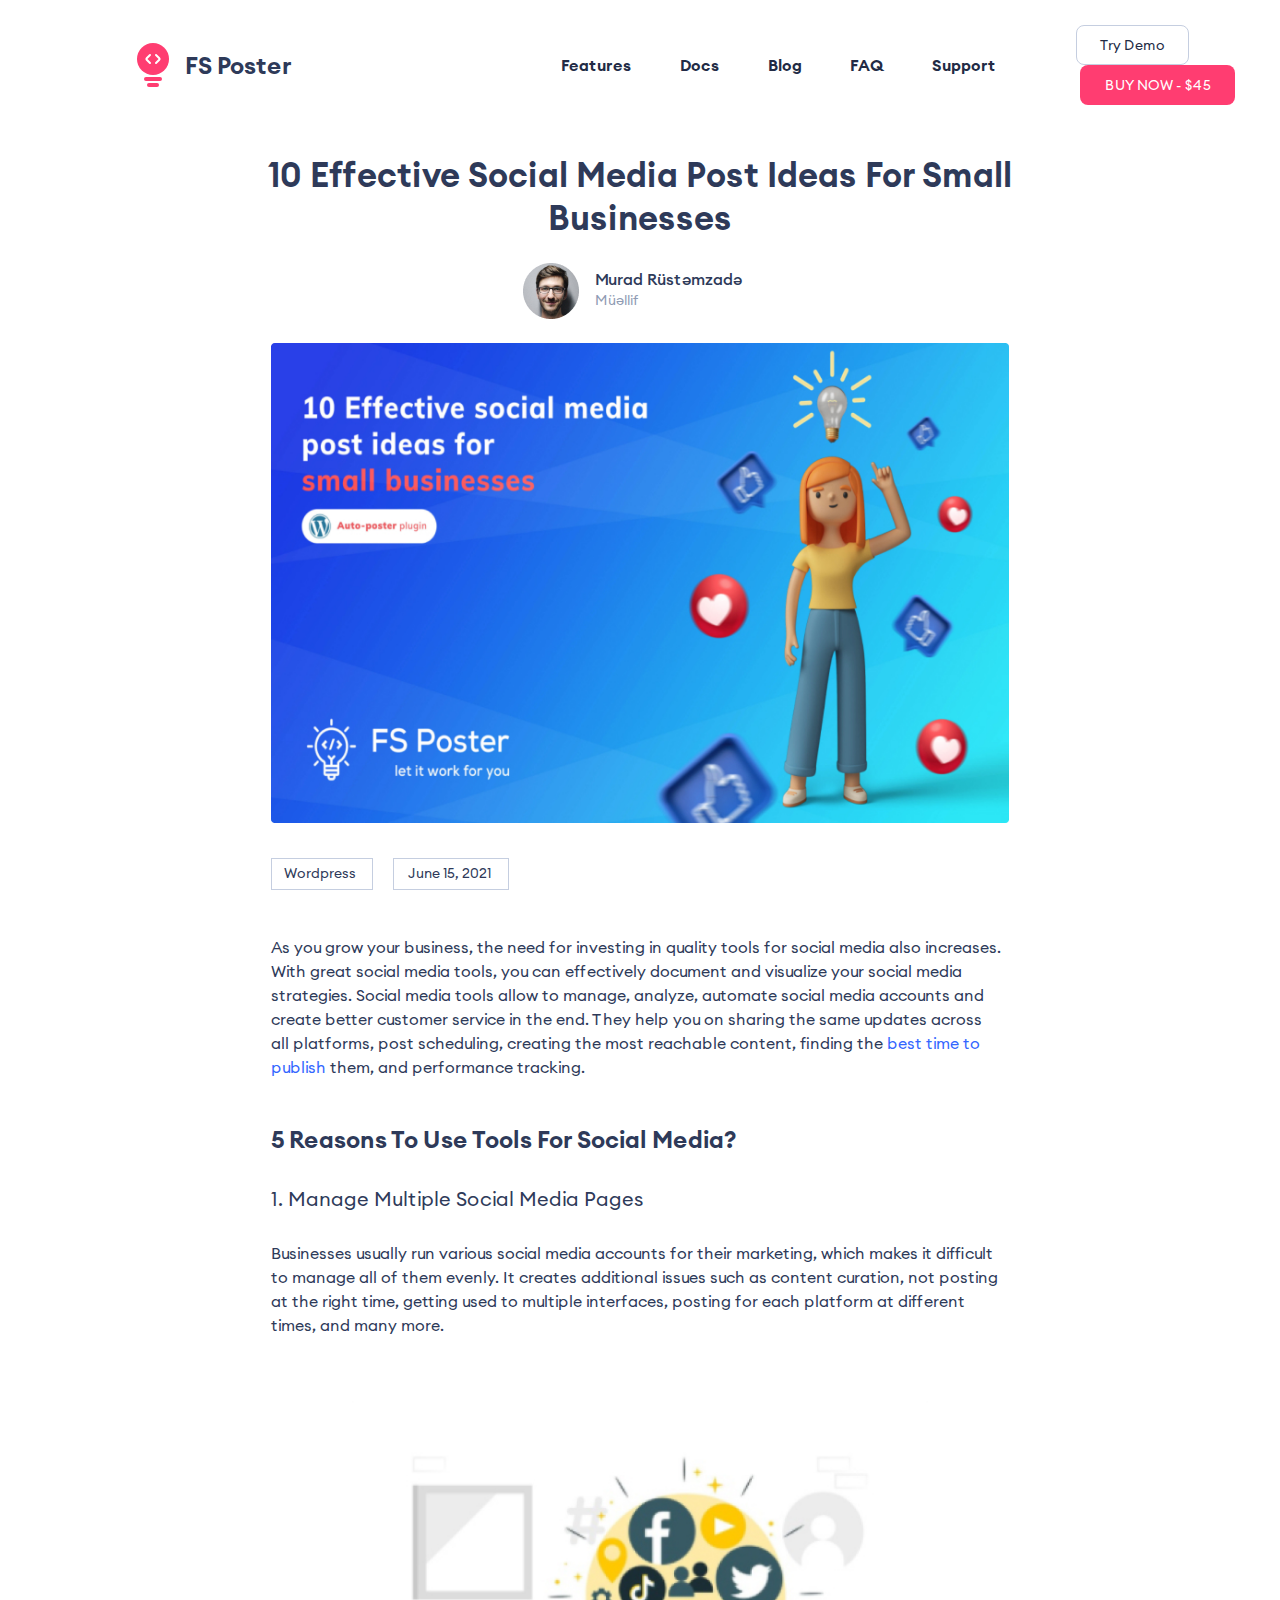
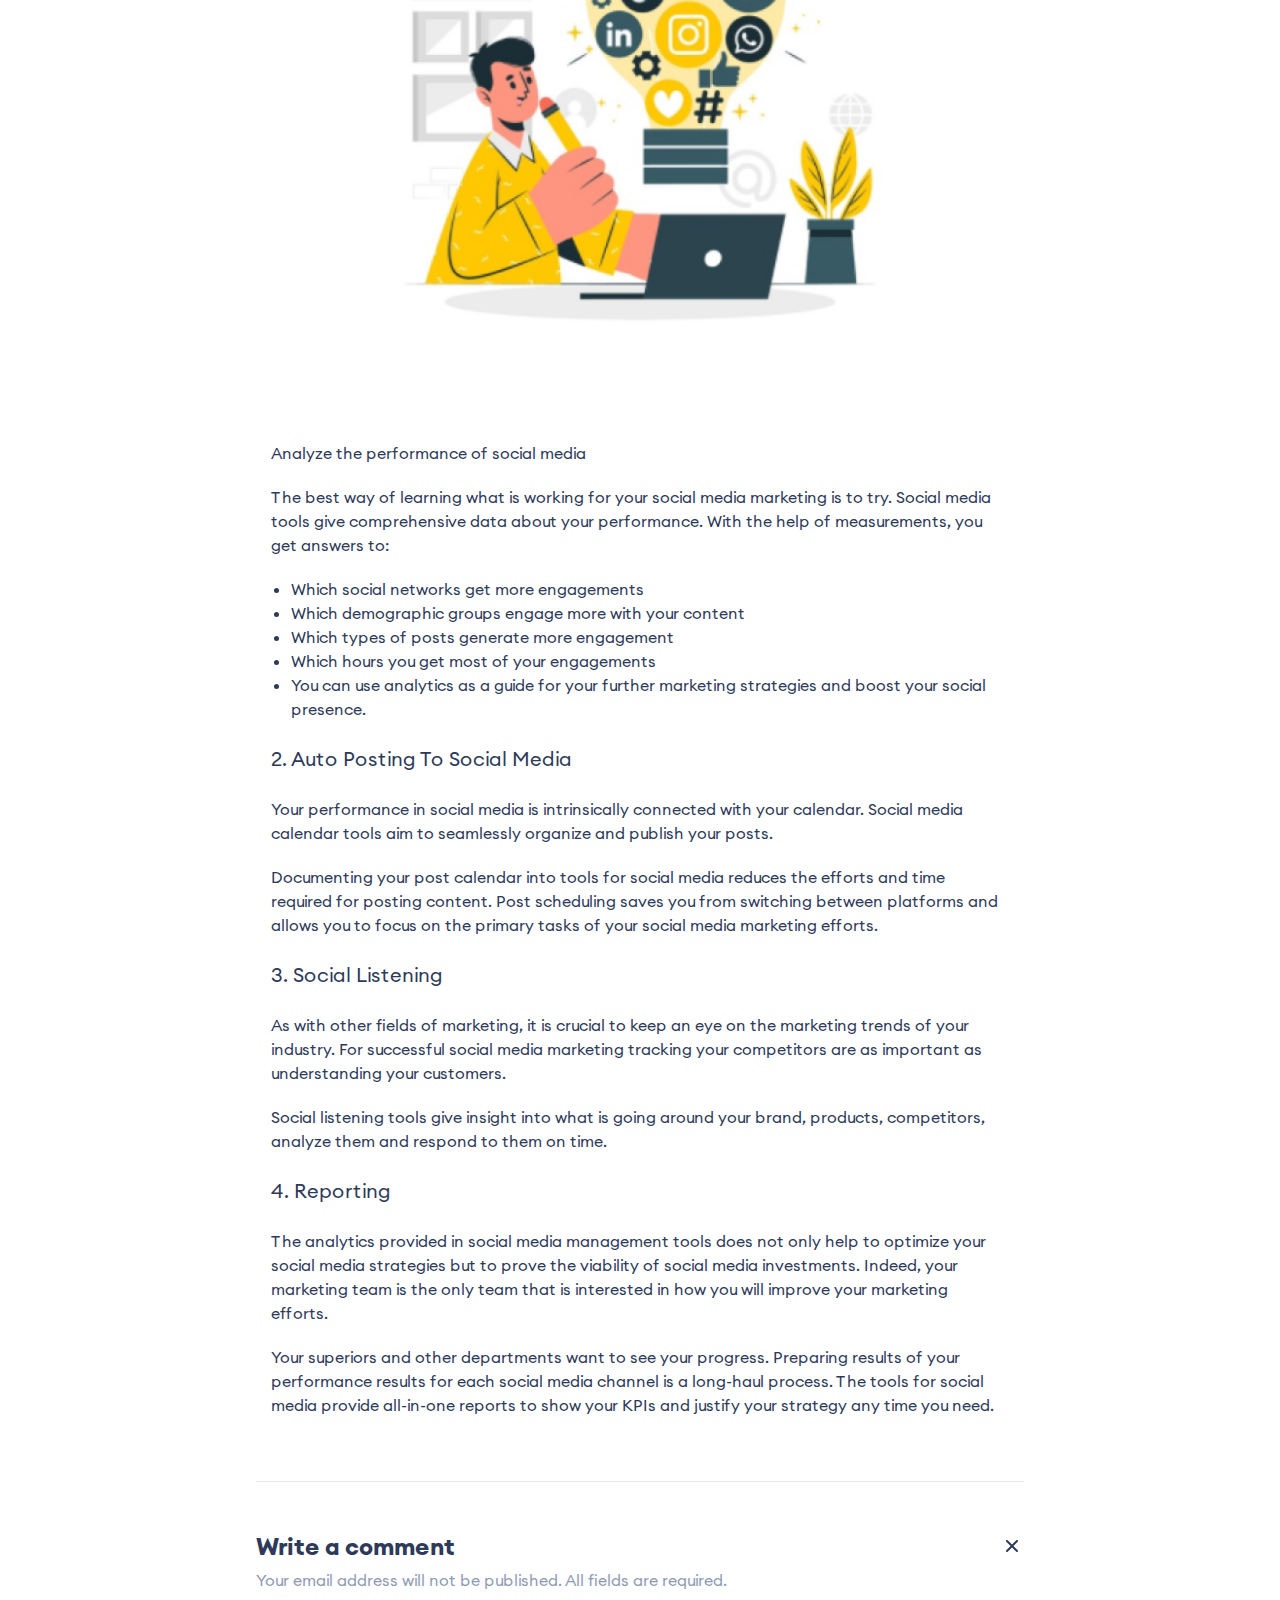
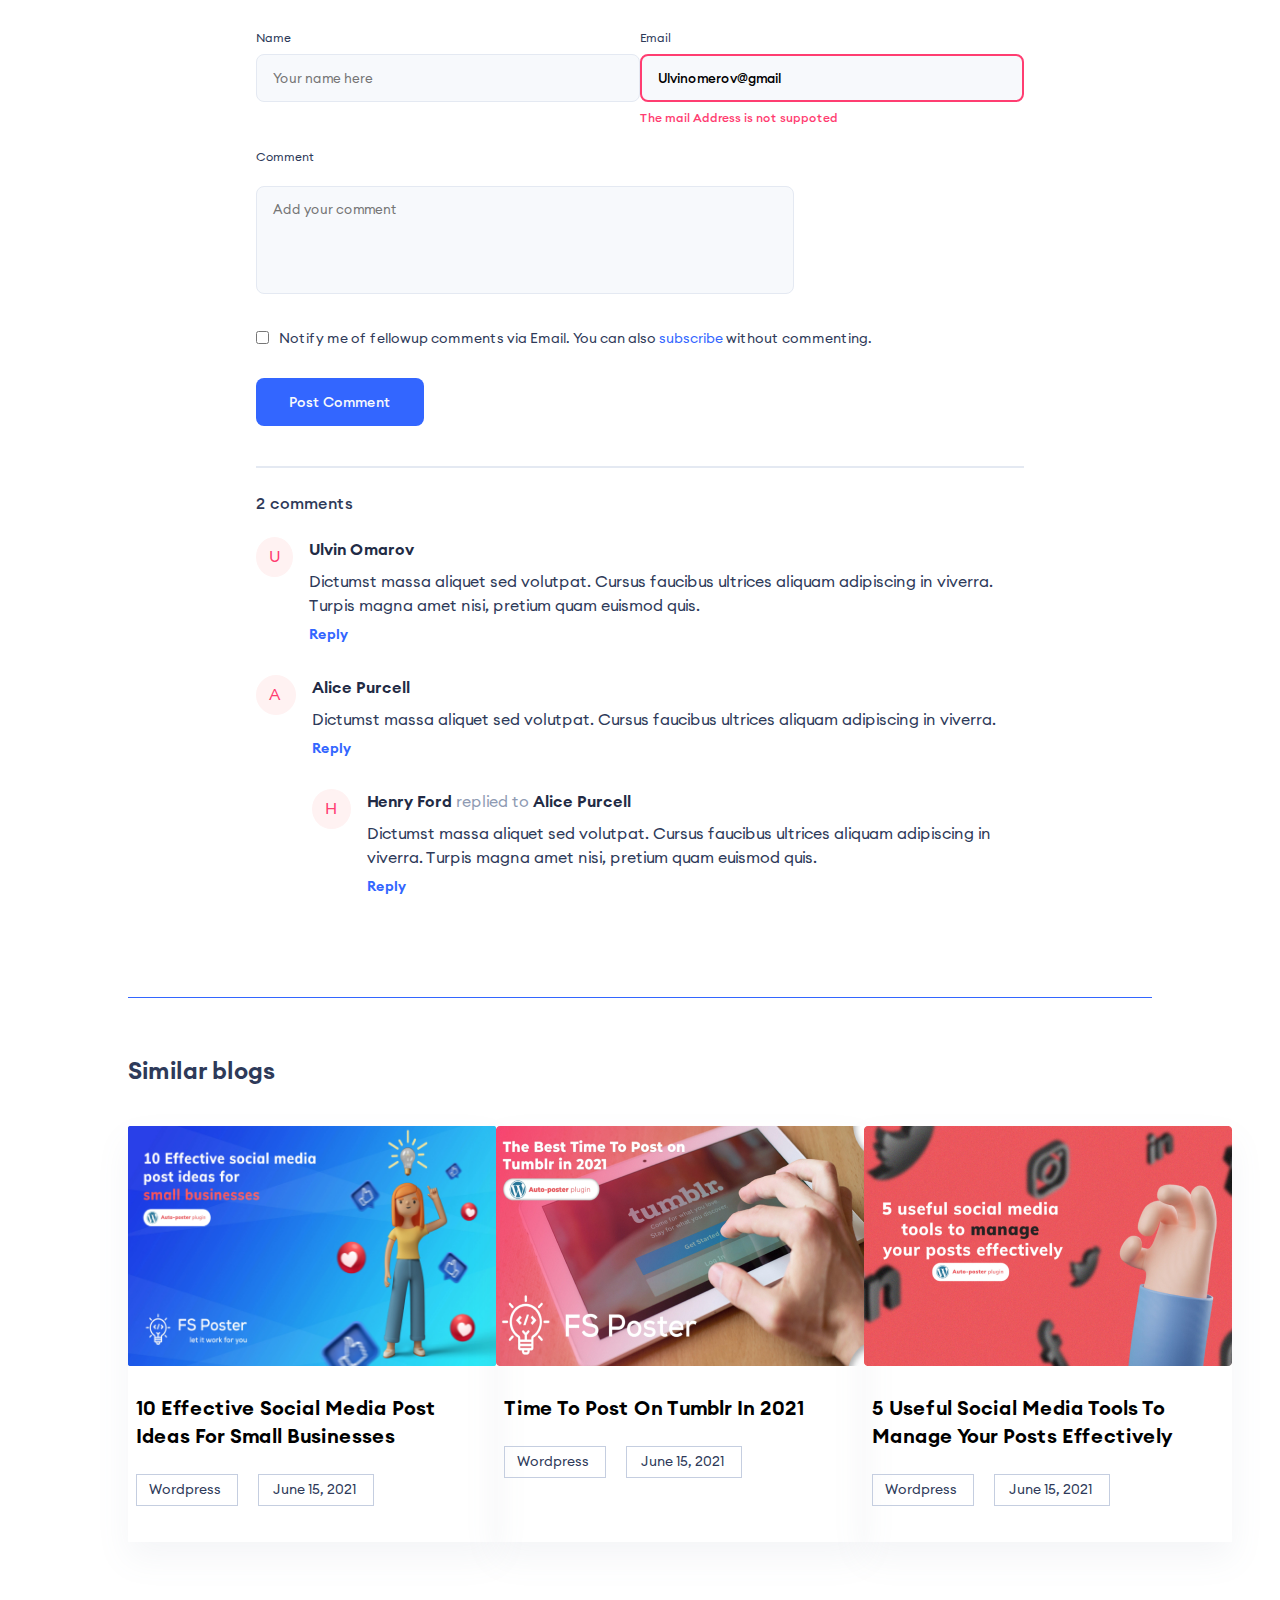
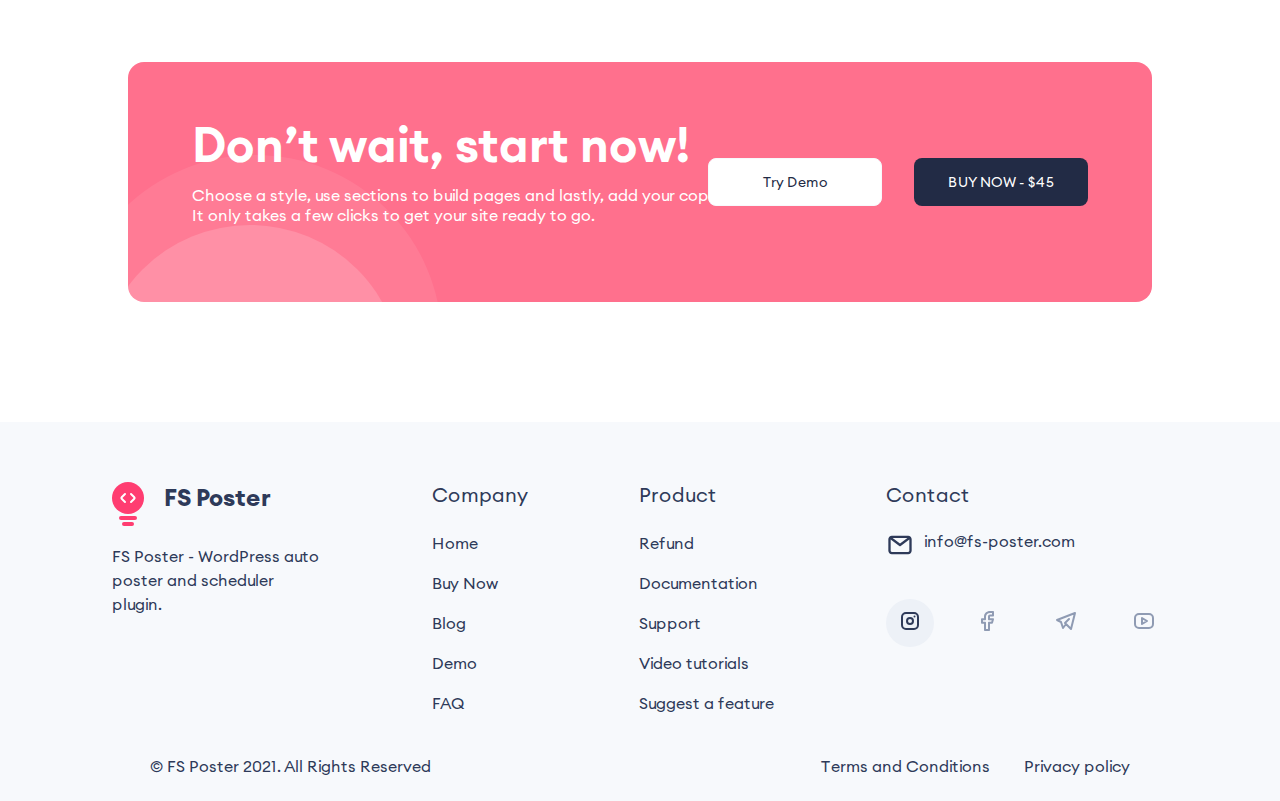
<file: index.html>
<!DOCTYPE html>
<html lang="en">

<head>
    <meta charset="UTF-8">
    <meta name="viewport" content="width=device-width, initial-scale=1.0">
    <title>FS Poster</title>
    <link rel="stylesheet" href="./CSS/reset.css">
    <link rel="stylesheet" href="./CSS/main.css">
    <link rel="stylesheet" href="./CSS/color.css">
    <link rel="stylesheet" href="https://cdnjs.cloudflare.com/ajax/libs/font-awesome/6.4.2/css/all.min.css">
</head>

<body>
    <header>
        <div class="nav-container">
            <div class="nav-icon">
            
                <img src="./assets/Icons/menu-burger.svg" alt="Burger-menu">
                <img src="./assets/Icons/Group 288.svg" alt="Logo page">
                <p>FS Poster</p>

                <div class="burger-menu">
                    <img src="./assets/Icons/close.svg" alt="Close_Burger">
                    <div class="burger-container">
                        <ul> 
                            <li><a href="#">Features</a></li>
                            <li><a href="#">Docs</a></li>
                            <li><a href="#">Blogs</a></li>
                            <li><a href="#">FAQ</a></li>
                            <li><a href="#">Support</a></li>
                        </ul>
                        <button>BUY NOW - $45</button>
                        <button>Try Demo</button>
                    </div>
                </div>

            </div>
            <div class="nav-href">
                <div>
                    <a href="#">Features</a>
                    <span></span>
                </div>
                <div>
                    <a href="#">Docs</a>
                    <span></span>
                </div>
                <div>
                    <a href="#">Blog</a>
                    <span></span>
                </div>
                <div>
                    <a href="#">FAQ</a>
                    <span></span>
                </div>
                <div>
                    <a href="#">Support</a>
                    <span></span>
                </div>
            </div>

            <div class="btn btn-head">
                <img src="./assets/Icons/search.svg" alt="Search">
                <button>Try Demo</button>
                <button>BUY NOW - $45</button>
            </div>

        </div>

    </header>
    <main>
        <div class="head-main">
            <h1>10 Effective Social Media Post Ideas For Small Businesses</h1>
            <div class="author">
                <img src="./assets/Images/Ellipse 100.jpg" alt="Author photo">

                <div class="author-name">
                    <p>Murad Rüstəmzadə</p>
                    <span>Müəllif</span>
                </div>
            </div>
        </div>

        <div class="information">
            <div class="info-img">
                <img src="./assets/Images/Rectangle 27.jpg" alt="Info Photo">
                <div class="info-p">
                <p>Wordpress</p>
                <p>June 15, 2021</p>
                </div>
            </div>
            <div class="info-text">
                <p>As you grow your business, the need for investing in quality tools for social media also increases.
                    With great social media tools, you can effectively document and visualize your social media
                    strategies.
                    Social media tools allow to manage, analyze, automate social media accounts and create better
                    customer service in the end. They help you on sharing the same updates across all platforms, post
                    scheduling, creating the most reachable content, finding the <span>best time to publish</span> them,
                    and
                    performance tracking. </p>
                <h3>5 Reasons To Use Tools For Social Media?</h3>
            </div>
            <div class="info-toolsOne">
                <h6>1. Manage Multiple Social Media Pages</h6>
                <p>Businesses usually run various social media accounts for their marketing, which makes it difficult to
                    manage all of them evenly. It creates additional issues such as content curation, not posting at the
                    right time, getting used to multiple interfaces, posting for each platform at different times, and
                    many more.</p>
            </div>
            <div class="image-tools">
                <img src="./assets/Images/image 6.jpg" alt="SMP Image">
            </div>

            <div class="info-tools-continue">
                <p>Analyze the performance of social media</p>
                <p>The best way of learning what is working for your social media marketing is to try. Social media
                    tools give comprehensive data about your performance. With the help of measurements, you get answers
                    to:
                <ul>
                    <li> Which social networks get more engagements</li>
                    <li>Which demographic groups engage more with your content</li>
                    <li> Which types of posts generate more engagement</li>
                    <li> Which hours you get most of your engagements</li>
                    <li> You can use analytics as a guide for your further marketing strategies and boost your social
                        presence.</li>
                </ul>
                </p>

                <h6> 2. Auto Posting To Social Media</h6>
                <p> Your performance in social media is intrinsically connected with your calendar. Social media
                    calendar tools aim to seamlessly organize and publish your posts.</p>
                <p> Documenting your post calendar into tools for social media reduces the efforts and time required for
                    posting content. Post scheduling saves you from switching between platforms and allows you to focus
                    on the primary tasks of your social media marketing efforts.</p>

                <h6> 3. Social Listening</h6>
                <p>As with other fields of marketing, it is crucial to keep an eye on the marketing trends of your
                    industry. For successful social media marketing tracking your competitors are as important as
                    understanding your customers.</p>
                <p> Social listening tools give insight into what is going around your brand, products, competitors,
                    analyze them and respond to them on time.</p>

                <h6> 4. Reporting</h6>
                <p> The analytics provided in social media management tools does not only help to optimize your social
                    media strategies but to prove the viability of social media investments. Indeed, your marketing team
                    is the only team that is interested in how you will improve your marketing efforts.</p>
                <p> Your superiors and other departments want to see your progress. Preparing results of your
                    performance results for each social media channel is a long-haul process. The tools for social media
                    provide all-in-one reports to show your KPIs and justify your strategy any time you need.</p>
            </div>
        </div>
    </main>
    <form>
        <div class="f-head">
            <h6>Write a comment</h6>
            <img src="./assets/Icons/close.svg" alt="Close-button">
        </div>
        <p>Your email address will not be published. All fields are required.</p>

        <div class="f-main">

            <div class="input-left">
                <span>Name</span>
                <label for="txt">
                    <input type="text" name="text" id="txt" placeholder="Your name here" autocomplete="off">
                </label>
            </div>

            <div class="input-right">
                <span>Email</span>
                <label for="email">
                    <input type="email" name="email" id="email" value="Ulvinomerov@gmail" autocomplete="off">
                    <p>The mail Address is not suppoted</p>
                </label>
            </div>

        </div>
        <p>Comment</p>
        <textarea name="text" id="txtarea" placeholder="Add your comment"></textarea>
      <div class="check-txt-button">
        <div class="txt-check">

           <div class="checkbox" >
                <label for="checkbox">
                    <input type="checkbox" name="checkbox" id="checkbox" >
                </label>
            </div> 

        <p>Notify me of fellowup comments via Email. You can also <span>subscribe</span> without commenting.</p>
        </div>

        <div class="btn button">
            <button>Post Comment</button>
        </div>
      </div>
    </form>
    <article>
        <div class="respond-container">
            <p>2 comments</p>

            <div class="respond">
                <div class="avatar-respond">
                    <span>U</span>
                </div>

                <div class="respond-t">
                    <h5>Ulvin Omarov</h5>
                    <p>Dictumst massa aliquet sed volutpat. Cursus faucibus ultrices aliquam adipiscing in viverra.
                        Turpis magna amet nisi, pretium quam euismod quis.</p>
                    <p>Reply</p>
                </div>

            </div>

            <div class="respond">
                <div class="avatar-respond">
                    <span>A</span>
                </div>

                <div class="respond-t">
                    <h5>Alice Purcell</h5>
                    <p>Dictumst massa aliquet sed volutpat. Cursus faucibus ultrices aliquam adipiscing in viverra. </p>
                    <p>Reply</p>
                </div>

            </div>

            <div class="respond reply">
                <div class="avatar-respond">
                    <span>H</span>
                </div>

                <div class="respond-t">
                    <h5>Henry Ford <span>replied to</span> Alice Purcell</h5>
                    <p>Dictumst massa aliquet sed volutpat. Cursus faucibus ultrices aliquam adipiscing in viverra.
                        Turpis magna amet nisi, pretium quam euismod quis.</p>
                    <p>Reply</p>
                </div>

            </div>

        </div>

        <div class="similar-blogs">
            <h4>Similar blogs</h4>

        <div class="flex-card">

        <div class="cards">
            <img src="./assets/Images/Rectangle 27.jpg" alt="Photo SMP">
            <div class="cards-info">
            <h5>10 Effective Social Media Post Ideas For Small Businesses</h5>
            <p>Wordpress</p>
            <p>June 15, 2021</p>
             </div>
        </div>

        <div class="cards">
            <img src="./assets/Images/Rectangle 26.jpg" alt="Photo SMP">
            <div class="cards-info">
            <h5>Time To Post On Tumblr In 2021</h5>
            <p>Wordpress</p>
            <p>June 15, 2021</p>
             </div>
        </div>

        <div class="cards">
            <img src="./assets/Images/Rectangle 266.jpg" alt="Photo SMP">
            <div class="cards-info">
            <h5>5 Useful Social Media Tools To Manage Your Posts Effectively</h5>
            <p>Wordpress</p>
            <p>June 15, 2021</p>
             </div>
        </div>
       </div>
        </div>

        <div class="aside-end">
            <div class="desgin-box">
                <div class="desgin-box-in"></div>
            </div>

            <div class="aside-txt">
            <h5>Don’t wait, start now!</h5>
            <span>Choose a style, use sections to build pages and lastly, add your copy.<br> It only takes a few clicks to get your site ready to go.</span>
            </div>

            <div class="btn button">
            <button>Try Demo</button>
            <button>BUY NOW - $45</button>
            </div>

        </div>
    </article>
    <footer>
        <div class="flex-container">
        <div class="FS">
            <img src="./assets/Icons/Group 288.svg" alt="LogoFS">
            <h5>FS Poster</h5>

            <div class="textFS">
            <p>FS Poster - WordPress auto poster and scheduler plugin.</p>
        </div>
        </div>

        <div class="company">
            <h6>Company</h6>
            <ul>
                <a href="#"><li>Home</li></a>
                <a href="#"><li>Buy Now</li></a>
                <a href="#"><li>Blog</li></a>
                <a href="#"><li>Demo</li></a>
                <a href="#"><li>FAQ</li></a>
            </ul>
        </div>
        <div class="product">
            <h6>Product</h6>
            <ul>
                <a href="#"><li>Refund</li></a>
                <a href="#"><li>Documentation</li></a>
                <a href="#"><li>Support</li></a>
                <a href="#"><li>Video tutorials</li></a>
                <a href="#"><li>Suggest a feature</li></a>
            </ul>
        </div>
        <div class="contact">
            <h6>Contact</h6>
            <img src="./assets/Icons/email.svg" alt="email">
            <span><a href="#">info@fs-poster.com</a></span>

            <div class="social-icons">
                <div class="icon-instagram">
                    <a href="#"><img src="./assets/Icons/Instagram.svg" alt="Instagram"></a>
                </div>
                <div class="icon-facebook">
                    <a href="#"><img src="./assets/Icons/facebook.svg" alt="Facebook"></a>
                </div>
                <div class="icon-telegram">
                    <a href="#"><img src="./assets/Icons/telegram.svg" alt="telegram"></a>
                </div>
                <div class="icon-youtube">
                    <a href="#"><img src="./assets/Icons/youtube.svg" alt="youtube"></i></a>
                </div>
            
            </div>
        </div>
    </div>

      <div class="FS-poster-end">

        <div class="poster-left">
        <span>&copy;</span>
        <span>FS Poster 2021. All Rights Reserved</span>
        </div>
        <div class="poster-right">
        <span>Terms and Conditions</span>
        <span>Privacy policy</span>
        </div>

    </div>  
    </footer>
    
</body>

</html>
</file>
<file: CSS/main.css>
.nav-container {
    width: 100%;
    flex-shrink: 0;
    background-color: var(--text-color-white-ag);
    padding: 0 110px;
    display: flex;
    justify-content: space-between;
    align-items: center;
    margin-bottom: 48px;
    margin-top: 25px;

    .nav-icon {
        display: flex;
        height: 44px;
        justify-content: center;
        align-items: center;
        gap: 16px;
        flex-shrink: 0;

        >img {
            width: 32px;
            height: 44px;
        }

        >img:nth-of-type(1) {
            display: none;
        }

        >p {
            font-size: 24px;
            font-style: normal;
            font-weight: 600;
            color: var(--color1);
        }

     /*Burger Menu---------------------------*/
     .burger-menu{
        width: 50%;
        background-color: var(--background5);
        transform: translateY(-600%);
        transition-property: transform;
        transition-duration: 2s;
        transition-timing-function: ease-in-out;   
        margin-top: 280px;
        
        >img{
           padding: 18px;
           cursor: pointer;
        }
        .burger-container{
            >ul li a{
                font-size: 16px;
                font-weight: 400;
                padding: 18px 40px;
                color: var(--color1);
            }
            >ul li{
                margin-bottom: 16px;
            }
            >button{
                font-size: 14px;
                font-weight: 500px;
                padding:10px;
                width: 200px;
                height: 40px;
                border-radius: 8px;
                display: block;
                margin: 15px 40px;
                border: none;
                cursor: pointer;
            }
            >button:nth-of-type(1){
                color: var(--background7);
                background-color: var(--danger-500);
                margin-top: 70px;
            }
            >button:nth-of-type(2){
                color: var(--color3);
                background-color: var(--background5);
            }
        }
    }

    }

    .nav-href {
        display: flex;
        justify-content: center;
        align-items: center;
        gap: 48px;  
        padding-right: 80px;

        >div {
            position: relative;

            >a {
                font-size: 16px;
                font-weight: 600;
                color: var(--color3);

                &:hover~span {
                    height: 2px;
                    width: 100%;
                }
                &:hover{
                    color:var(--danger-500);
                }

            }

            >span {
                display: inline-block;
                height: 0;
                width: 0;
                background-color: var(--danger-500);
                position: absolute;
                top: 0;
                left: 0;
                transition: all 300ms ease-in-out;
            }
        }

    }
    
    .btn-head>img {
        display: none;
    }

    .btn-head button:nth-of-type(1) {
        width: 113px;
        height: 40px;
        font-size: 14px;
        border-radius: 8px;
        border: 1px solid var(--basic-500, #C5CEE0);
        color: var(--color3);
    }

    /*Hover-------------------------------*/
    .btn-head button:nth-of-type(1):hover {
        background-color: var(--color1);
        color: var(--color6);
        font-weight: 700;
    }

    .btn-head button:nth-of-type(2) {
        width: 155px;
        height: 40px;
        font-size: 14px;
        border-radius: 8px;
        background: var(--danger-500);
        color: var(--background5);
        margin-left: 4px;
    }

    /*Hover-------------------------------*/
    .btn-head button:nth-of-type(2):hover {
        background-color: var(--background5);
        color: var(--danger-500);
        font-weight: 700;
        border: 1px solid var(--basic-500, #C5CEE0);
    }
}

.head-main {
    width: 60%;
    margin: 0 auto;

    >h1 {
        font-size: 34px;
        font-weight: 600;
        text-align: center;
        color: var(--color1);
    }

    .author {
        display: flex;
        justify-content: center;

        >img {
            margin: 24px 0;
        }

        /*Hover-------------------------------*/
        >img:hover {
            transform: scale(1.2);
        }

        .author-name {
            margin: 30px 16px;

            >p {
                font-size: 16px;
                font-weight: 500;
                color: var(--color1);
            }

            >span {
                font-size: 14px;
                font-weight: 400;
                color: var(--color2);
            }
        }
    }
}

.information {
    width: 90%;
    margin: 0 auto;
    
    .info-img {
        width: 64%;
        margin: 0 auto;
        display: flex;
        flex-direction: column;
        justify-content: flex-start;
        
       
        .info-p{
            display: flex;
            gap: 20px;

            >p{
            margin-top: 35px;
            color: var(--color1);
            font-size: 14px;
            font-weight: 400;
        }

        >p:nth-of-type(1) {
            width: 102px;
            height: 32px;
            border: 1px solid var(--color5);
            padding: 5px 12px; 
        }

        >p:nth-of-type(2) {
            width: 116px;
            height: 32px;
            border: 1px solid var(--color5);
            padding: 5px 14px;
        }
        }
        
    }

    .info-text {
        width: 64%;
        margin: 0 auto;

        >p {
            width: 100%;
            height: 144px;
            font-size: 16px;
            font-weight: 400;
            line-height: 24px;
            color: var(--color1);
            margin: 45px auto;
            padding-right: 6px;

            >span {
                font-size: 16px;
                font-weight: 400;
                line-height: 24px;
                color: var(--color4);
            }
        }

        >h3 {
            font-size: 24px;
            font-weight: 600;
            color: var(--color1);
        }
    }

    .info-toolsOne {
        width: 64%;
        margin: 32px auto;
        color: var(--color1);

        >h6 {
            font-size: 20px;
            font-weight: 400;
            margin-bottom: 30px;
        }

        >p {
            font-size: 16px;
            line-height: 24px;
        }
    }

    .image-tools>img {
        width: 50%;
        margin: 64px auto;
        flex-shrink: 0;
        display: block;
    }

    .info-tools-continue {
        width: 64%;
        margin: 64px auto;
        color: var(--color1);
        font-weight: 400;

        >ul {
            margin: 20px 20px;
            line-height: 24px;

            >li {
                list-style-type: disc;
            }
        }

        >p {
            font-size: 16px;
            line-height: 24px;
            margin: 20px 0;
        }

        >h6 {
            font-size: 20px;
            line-height: 28px;
            font-weight: 400;
            margin: 24px 0;
        }
    }
}

form { 
    width: 60%;
    border-top: 1px solid var(--color6);
    padding-top: 48px;
    margin: 0 auto;

    .f-head {
        
        display: flex;
        justify-content: space-between;

        >h6 {
            font-size: 24px;
            font-weight: 800;
            line-height: 32px;
            color: var(--color1);
        }

        >img {
            flex-shrink: 0;
        }
    }

    >p:nth-of-type(1) {
        font-size: 16px;
        font-weight: 400;
        color: var(--color2);
        margin: 8px 0 40px 0;
    }

    .f-main {
        
        display: flex;
        justify-content: space-between;

        .input-left>span,
        .input-right>span {
            font-size: 12px;
            line-height: 16px;
            font-weight: 400;
            margin-bottom: 8px;
            color: var(--color1);
        }

        .input-left {
            display: flex;
            flex-direction: column;

            >label input {
                width: 384px;
                height: 48px;
                border-radius: 8px;
                padding: 14px 16px;
                border: 1px solid var(--color6);
                background-color: var(--background7);
                outline: none;

                &:focus {
                    border: 1px solid var(--danger-500);
                }
            }
        }

        .input-right {
            display: flex;
            flex-direction: column;

            >label input {
                width: 384px;
                height: 48px;
                font-weight: 500;
                border-radius: 8px;
                padding: 12px 16px;
                border: 2px solid var(--danger-500);
                background-color: var(--background7);
                outline: none;
            }

            >label p {
                font-size: 12px;
                font-weight: 500;
                color: var(--danger-500);
                margin: 8px 0 24px 0;
            }
        }
    }

    >p:nth-of-type(2) {
        font-size: 12px;
        font-weight: 400;
        margin-bottom: 22px;
        color: var(--color1);
    }

    >textarea {
        width: 70%;
        height: 108px;
        resize: none;
        border-radius: 8px;
        padding: 14px 16px;
        background-color: var(--background7);
        border: 1px solid var(--basic-400, #E4E9F2);
        outline: none;
    }
    .check-txt-button{
     display: flex;
     flex-direction: column;
     justify-content: flex-start;

    .txt-check{
        display: flex;
        align-items:center;
        padding: 30px 0;

    >p{
        font-size: 14px;
        font-weight: 400;
        color: var(--color1);
        padding-left: 10px;

        >span {
            font-size: 14px;
            font-weight: 400;
            color: var(--color4);
        }
    }
    }
    
    >.button>button {
        width: 168px;
        height: 48px;
        border-radius: 8px;
        background-color: var(--background1);
        font-size: 14px;
        font-weight: 500;
        color: var(--background7);
        padding: 12px;
        margin-bottom: 40px;
    }  
    /*Hover-------------------------------*/
    .button button:hover {
        background-color: var(--danger-500);
    }
    }
    
   
}

.respond-container {
    width: 60%;
    margin: 0 auto;
    border-top: 2px solid var(--color6);
    padding-top: 25px;

    >p {
        font-size: 16px;
        font-weight: 500;
        color: var(--color1);
        margin-bottom: 24px;
    }

    .respond {
        display: flex;
        justify-content: flex-start;

        .avatar-respond {
            width: 40px;
            height: 40px;
            border: 1px solid var(--background8);
            border-radius: 50%;
            background-color: var(--background8);
            padding: 8px 12px;
            margin-right: 16px;

            >span {
                font-size: 16px;
                font-weight: 700px;
                color: var(--danger-500);
            }
        }

        .respond-t {
            >h5 {
                font-size: 16px;
                font-weight: 600;
                line-height: 24px;
                color: var(--color8);
            }

            >p:nth-of-type(1) {
                font-size: 16px;
                font-weight: 400;
                line-height: 24px;
                margin: 8px 0;
                color: var(--color1);
            }

            >p:nth-of-type(2) {
                font-size: 14px;
                font-weight: 600;
                margin-bottom: 32px;
                color: var(--color4);
            }
        }
    }

    .reply {
        width: 95%;
        margin-left: 56px;

        .respond-t>h5 span {
            font-size: 16px;
            font-weight: 400;
            color: var(--color2);
        }
    }
}

.similar-blogs {
    width: 80%;
    margin: 70px auto;
    border-top: 1px solid var(--color4);

    >h4 {
        font-size: 24px;
        font-weight: 600;
        line-height: 32px;
        color: var(--color1);
        margin: 56px 0 40px 0;
    }

    .flex-card{
     display: flex;
     justify-content: space-between;

        .cards {
        width: 374px;
        height: 416px;
        box-shadow: 0px 16px 32px 0px rgba(118, 127, 154, 0.08);
        transition-property: transform;
        transition-duration: 4s;
        transition-timing-function: linear;

        >img {
            width: 368px;
            height: 240px;
        }
    }

    /*Hover---------------------------*/
    .cards:hover img {
        transform: translateY(-20px);
    }

    .cards-info {
        width: 352px;
        margin: 24px auto;

        >h5 {
            font-size: 20px;
            font-weight: 600;
            line-height: 28px;
        }

        >p {
            display: inline-block;
            margin: 24px 0;
            color: var(--color1);
            font-size: 14px;
            font-weight: 400;

        }

        >p:nth-of-type(1) {
            width: 102px;
            height: 32px;
            border: 1px solid var(--color5);
            padding: 5px 12px;
        }

        >p:nth-of-type(2) {
            width: 116px;
            height: 32px;
            border: 1px solid var(--color5);
            padding: 5px 14px;
            margin-left: 16px;
        }
    }

    /*Hover---------------------------*/
    .cards:hover h5 {
        color: var(--danger-500);
    }
    }

}

.aside-end {
    width: 80%;
    height: 240px;
    margin: 120px auto;
    background-color: var(--background2);
    border-radius: 16px;
    display: flex;
    justify-content: space-between;
    align-items: center;

    .desgin-box {
        width: 374px;
        height: 374px;
        flex-shrink: 0;
        border-radius: 50%;
        position: relative;
        top: 160px;
        right: 60px;
        background-color: var(--background9);

        .desgin-box-in {
            width: 304px;
            height: 304px;
            flex-shrink: 0;
            background-color: var(--background10);
            border-radius: 50%;
            position: relative;
            top: 70px;
            left: 30px;
        }
    }

    .aside-txt {
        color: var(--background5);
        position: absolute;
        padding-left: 64px;
        margin-bottom: 50px;

        >h5 {
            font-size: 48px;
            font-weight: 600;
            margin: 25px 0 10px 0;
        }

        span {
            font-size: 16px;
            font-weight: 400px;
        }
    }

    .button {
        margin-right: 64px;

        >button:nth-child(1) {
            width: 174px;
            height: 48px;
            font-size: 14px;
            margin-right: 24px;
            border-radius: 8px;
            border: 1px solid var(--background7);
            color: var(--color8);
            background-color: var(--background5)
        }

        >button:nth-child(2) {
            width: 174px;
            height: 48px;
            font-size: 14px;
            border-radius: 8px;
            background: var(--color3);
            color: var(--background5);
            margin-left: 4px;
        }
    }

    /*Hover-----------------------------*/
    .button button:nth-child(1):hover {
        background-color: var(--color3);
        color: var(--danger-500);
        font-weight: 700;
        border: 1px solid var(--color3);
    }

    .button button:nth-child(2):hover {
        background-color: var(--background5);
        color: var(--danger-500);
        font-weight: 700;
        border: 1px solid var(--background5);
    }

}

footer {
    background-color: var(--background7);
    position: relative;

    .flex-container {    
        flex-shrink: 0;
        padding-top: 60px;
        display: flex;
        justify-content: space-evenly;

        .FS {
            >img {
                float: left;
                width: 32px;
                height: 44px;
                flex-shrink: 0;
                margin-right: 20px;
            }

            >h5 {
                font-size: 24px;
                font-weight: 700;
                color: var(--color1);
            }

            .textFS {
                width: 208px;
                height: 72px;
                margin-top: 32px;

                >p {
                    font-size: 16px;
                    font-weight: 400;
                    color: var(--color1);
                    line-height: 24px;
                }
            }
        }

        .company,
        .product,
        .contact {
            >h6 {
                font-size: 20px;
                font-weight: 400;
                color: var(--color1);
                margin-bottom: 24px;
            }

            >ul a li {
                font-size: 16px;
                font-weight: 400;
                color: var(--color1);
                line-height: 24px;
                margin-bottom: 16px;
            }

            /*Hover------------------------------*/
            >ul a li:hover {
                color: var(--danger-500);
                text-decoration: underline;
            }
        }

        .contact {
            >img {
                width: 28px;
                height: 28px;
                flex-shrink: 0;
                float: left;
                margin-right: 10px;
            }

            >span a {
                font-size: 16px;
                font-weight: 400;
                color: var(--color1);
            }

            >span a:hover {
                color: var(--danger-500);
                font-weight: 600;
            }

            .social-icons {
                display: flex;
                justify-content: space-evenly;
                gap: 30px;
                margin-top: 48px;

                .icon-instagram img,
                .icon-facebook img,
                .icon-telegram img,
                .icon-youtube img {
                    flex-shrink: 0;
                    color: var(--background11);
                }

                .icon-instagram,
                .icon-facebook,
                .icon-telegram,
                .icon-youtube {
                    width: 48px;
                    height: 48px;
                    flex-shrink: 0;
                    border-radius: 50%;
                    background-color: var(--background7);
                    display: flex;
                    justify-content: center;
                    align-items: center;

                    >a img {
                        color: var(--color1);
                    }
                }

                .icon-instagram {
                    background-color: var(--color9);
                }

                /*Hover----------------------------------*/
                .icon-facebook:hover,
                .icon-telegram:hover,
                .icon-youtube:hover {
                    background-color: var(--color1);
                }
            }
        }
    }


.FS-poster-end {
    width: 100%;
    display: flex;
    justify-content: space-between;
    padding: 25px 150px;
    
    .poster-left span,
    .poster-right span {
        font-size: 16px;
        font-weight: 400;
        color: var(--color1);
    }

    .poster-right {
        >span:nth-child(1) {
            padding-right: 30px;
        }
    }
}
}
@media only screen and (max-width: 576px) {
    .nav-container {
        display: flex;
        justify-content: center;
        align-items: center;
        gap: 40px;
        padding:0;

        .nav-href {
            display: none;
        }
        .nav-icon {
            width: 36%;
            display: flex;
            justify-content: space-between;
            gap: 5px;
            

            >img:nth-child(1) {
                display: inline-block;
                cursor: pointer;
            }
            .burger-menu{
             width: 150%;
             
            }
            >img:hover~.burger-menu{
             transform: translateY(0);
            }


        }
        .btn-head button:nth-of-type(1) {
            display: none;
        }

        .btn-head {
            display: flex;
            justify-content: center;
            gap: 20px;

            >img {
                display: block;
                cursor: pointer;
            }
        }
    }
  



    .head-main {
        width: 85%;
        margin-bottom: 30px;
        .author {
            display: none;
        }
    }

    .information{
        width: 100%;
        .info-img{
            width: 90%;
        }

        .info-text{
            width: 90%;
            >h3{
                margin-top: 100px;
            }
        }

        .info-toolsOne{
            width: 90%;
        }
        .image-tools img{
            width: 90%;
        }
        .info-tools-continue{
            width: 90%;
        }

    }

    form {
        width: 90%;
        display: flex;
        flex-direction: column;
        justify-content: center;
        
        .f-main{
            display: flex;
            flex-direction: column;

            .input-left>span,
            .input-right>span {
                    margin: 12px 0;
            }

            .input-left, .input-right{
                >label input{
                width: 100%;
            }
            }   
        } 
        >Textarea{
                width: 100%;
        }

        .check-txt-button{
            .txt-check{
                .check{
                    width: 34px;
                    height: 34px; 
                    flex-shrink: 0;
                    cursor: pointer;
                    >i{
                        width: 16px;
                        margin: 9px;
                    }
                }
            }
        }
    }

    .respond-container{
        width: 90%;
        .reply{
            margin-left: 50px;
        }
    }

    .similar-blogs {
        width: 90%;
        .flex-card{
        display: flex;
        justify-content: center;
        flex-direction: column;
        align-items: center;
        .cards{
            width: 100%;
            >img{
                width: 100%;
            }
            transition: none;
        }
        .cards:hover img{
            transform: none;
        }
        .cards-info{
            width: 100%;

            >p:nth-of-type(1) {
                width: 120px;
                height: 40px;
                padding: 10px 20px;
            }
    
            >p:nth-of-type(2) {
                width: 130px;
                height: 40px;
                padding: 10px 18px;
                margin-left: 35px;
            }
          }
       }
    }

    .aside-end {
        display: none;
    }


    footer {
        
        .flex-container{
        display: flex;
        justify-content: center;
        flex-direction: column;  
        align-items:center;
        text-align: center;
        .FS{
           .textFS{ 
            width: 80%; margin: 0 auto;
            >P{
                margin: 20px auto;
            }
        } 
        >img{
            position: relative;
            left: 125px;
        }
        }
        .company, .product,.contact{
            >h6{
                font-weight: 600;
                margin: 20px 0;
            }
        }
        .contact>img{
            position: relative;
            left: 50px;
            bottom: 5px;
        }
        
        }
       .FS-poster-end{
        padding: 25px 134px;
        text-align: center;

        .poster-left{
            width: 100%;
        }
        .poster-right{
            display: none;
        }
       }
    }

   
}
</file>
<file: CSS/color.css>
:root{
  
    --color1: #2E3A59;
    --color2: #8F9BB3;
    --color3: #222B45;
    --color4: #36F;
    --color5: #C5CEE0;
    --color6:  #E4E9F2;
    --danger-500: #FF3D71;
    --color8: #222B45;
    --color9: #EDF1F7;

    --background1: var(--pimary-500-default, #36F);
    --background2: var(--danger-400, #FF708D);
    --background5: var(--text-color-white-ag, #FFF);
    --background7: var(--basic-200, #F7F9FC);
    --background8: var(--danger-100, #FFF2F2);
    --background9: var(--transparent-basic-white-8, #ffffff14);
    --background10: var(--transparent-basic-white-16, #ffffff29);
    --background11: var(--basic-color,#8F9BB3);
}
</file>
